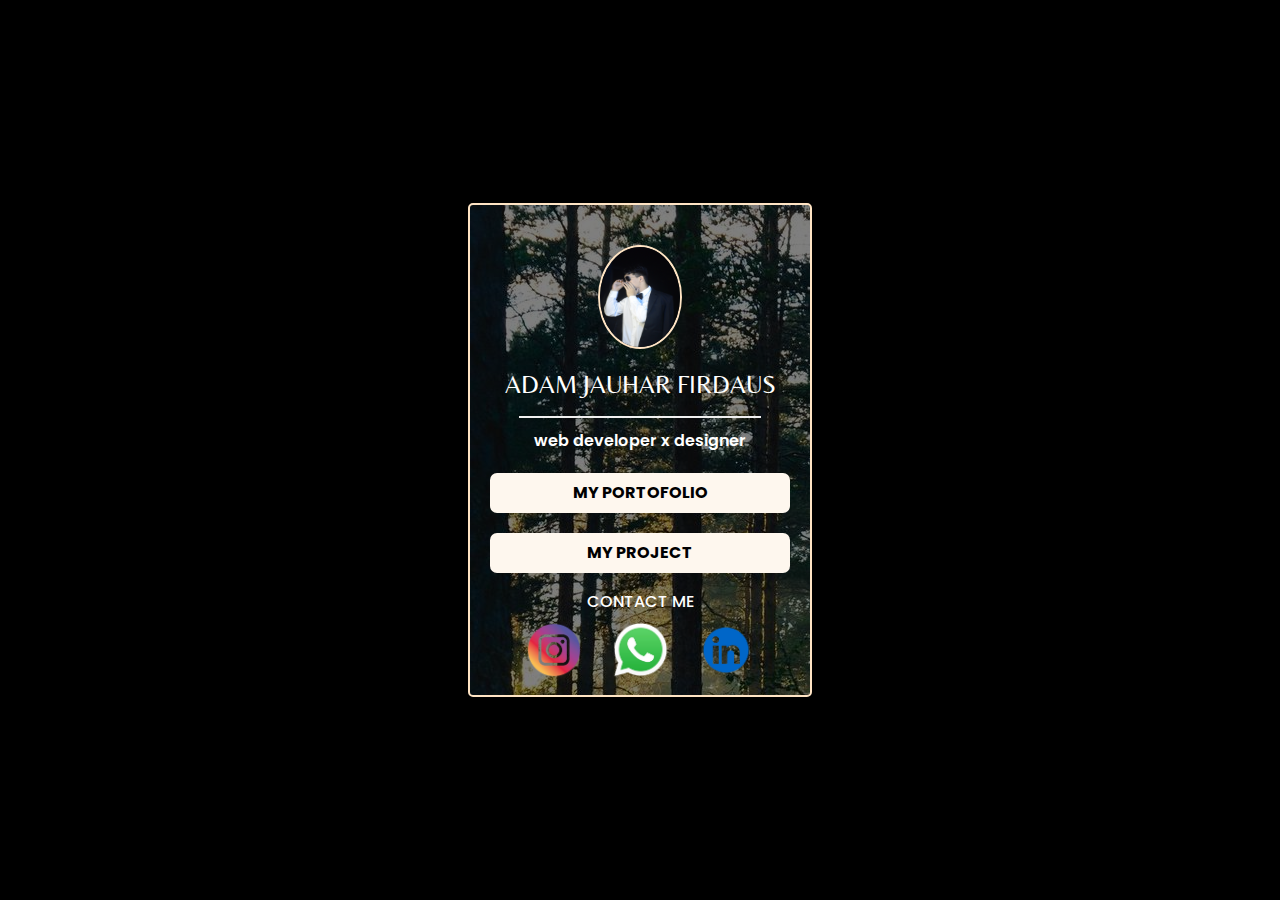
<file: index.html>
<!DOCTYPE html>
<html lang="en">

<head>
    <meta charset="UTF-8">
    <meta name="viewport" content="width=device-width, initial-scale=1.0">
    <title>Portofolio Adam Jauhar Firdaus</title>
    <link rel="preconnect" href="https://fonts.googleapis.com">
    <link rel="preconnect" href="https://fonts.gstatic.com" crossorigin>
    <link href="https://fonts.googleapis.com/css2?family=Belleza&display=swap" rel="stylesheet">
    <link rel="preconnect" href="https://fonts.googleapis.com">
<link rel="preconnect" href="https://fonts.gstatic.com" crossorigin>
<link href="https://fonts.googleapis.com/css2?family=Belleza&family=Poppins:ital,wght@0,100;0,200;0,300;0,400;0,500;0,600;0,700;0,800;0,900;1,100;1,200;1,300;1,400;1,500;1,600;1,700;1,800;1,900&display=swap" rel="stylesheet">
    <link rel="stylesheet" href="pembelajaran13.css">
</head>

<body>
    <div class="kabeh">
        <div class="content">
            <img src="assets/image/potogua.JPG" alt="foto saya" class="poto">
            <h1 class="belleza-regular">ADAM JAUHAR FIRDAUS</h1>
            <p class="garis"></p>
            <p class="web">web developer x designer</p>
            <a href="biodata.html" target="_blank" class="mywebsite">MY PORTOFOLIO</a>
            <a href="myproject.html" target="_blank" class="mywebsite">MY PROJECT</a>
            <p class="contact">CONTACT ME</p>
            <div class="sosial">
            <a class="ig" href="https://instagram.com/jauharfirdaus_adam/" target="_blank"><img src="assets/image/iglogo.png" alt="instagram"></a>
            <a class="ig" href="https://wa.me/+628551321945" target="_blank"><img src="assets/image/walogo.png" alt="whatsapp"></a>
            <a class="ig" href="https://www.linkedin.com/in/hardy-firdaus-285647325/" target="_blank"><img src="assets/image/inlogo.png" alt="linkedin"></a>
        </div>
        </div>
    </div>
</body>

</html>
</file>
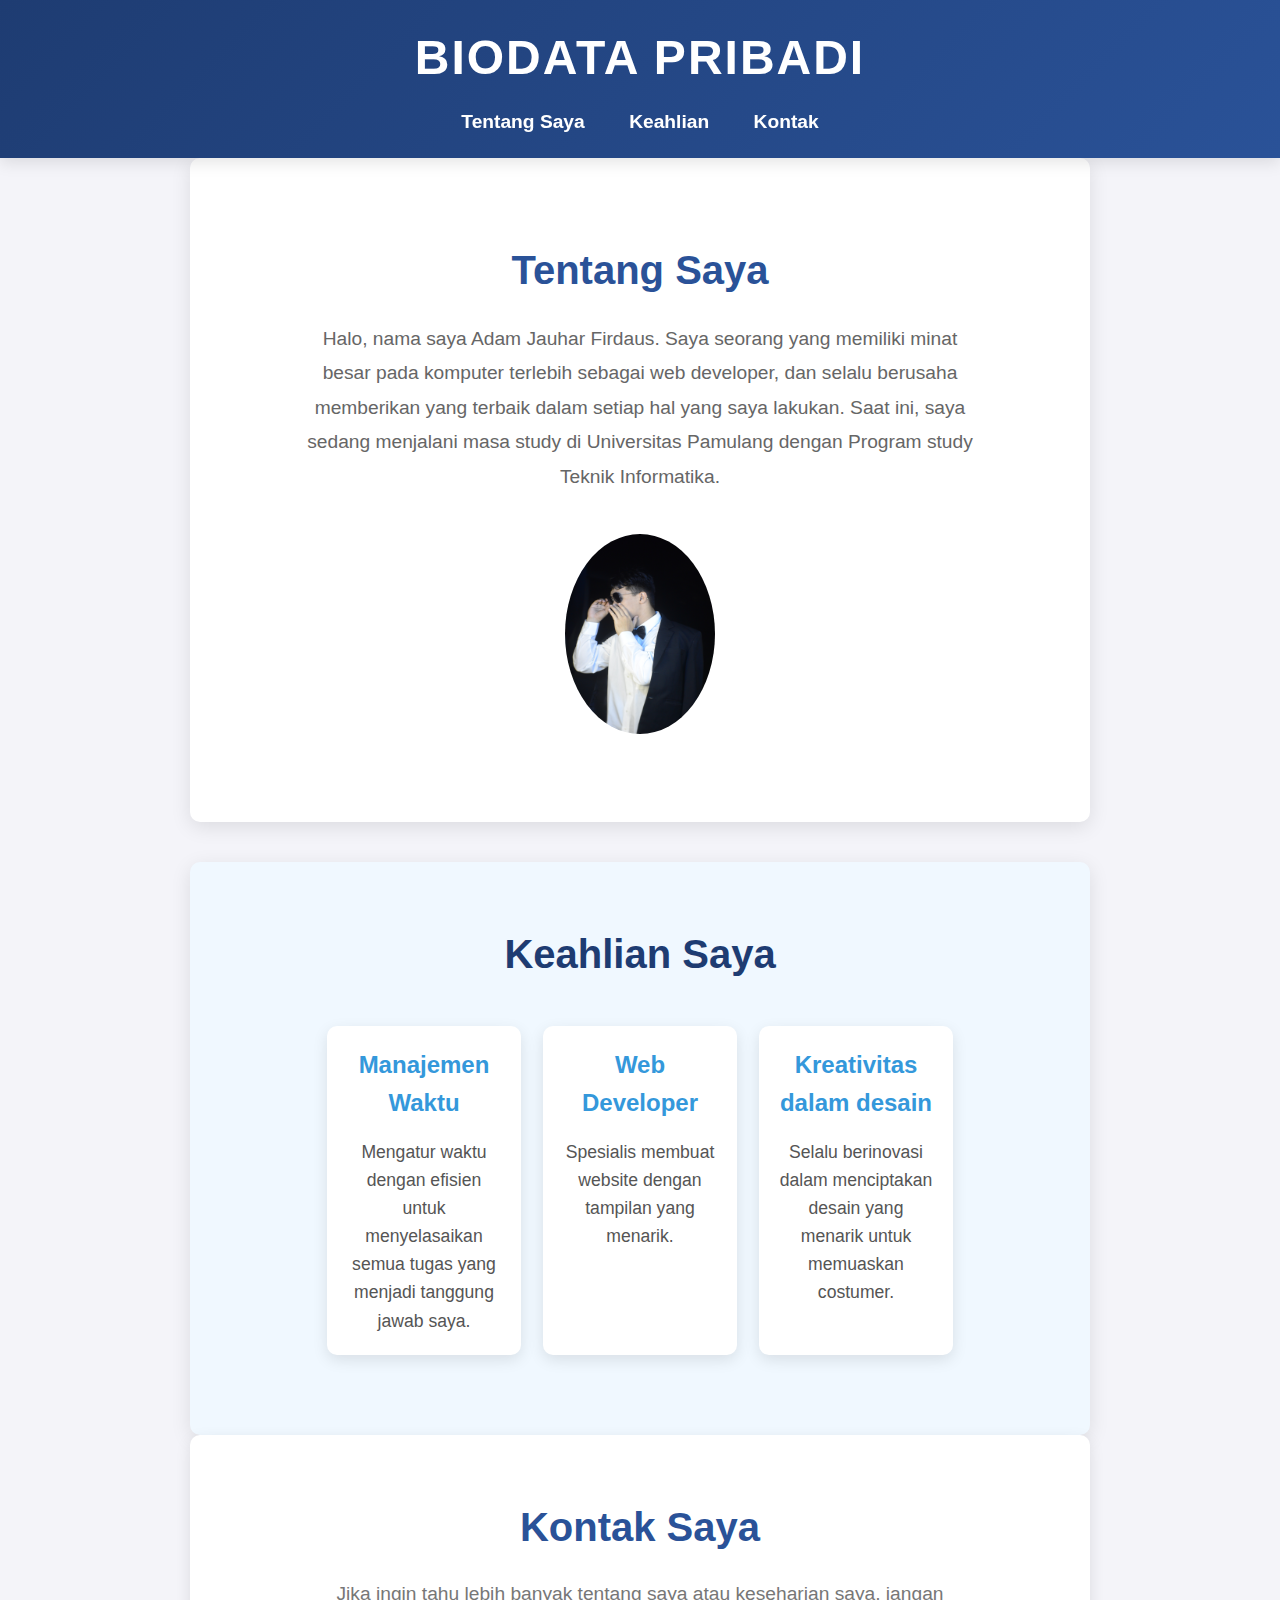
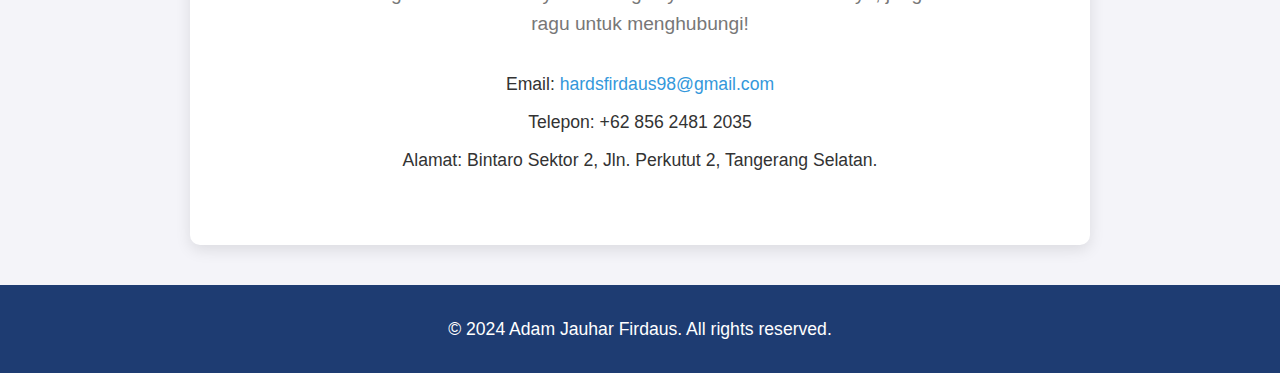
<file: biodata.html>
<!DOCTYPE html>
<html lang="id">
<head>
  <meta charset="UTF-8">
  <meta name="viewport" content="width=device-width, initial-scale=1.0">
  <meta name="description" content="Biodata Pribadi Saya - Blog tentang diri dan perjalanan hidup saya">
  <title>Biodata Pribadi</title>
  <link rel="stylesheet" href="pembelajaran12.css">
</head>
<body>
  <header>
    <div class="container">
      <h1>Biodata Pribadi</h1>
      <nav>
        <ul>
          <li><a href="#about">Tentang Saya</a></li>
          <li><a href="#skills">Keahlian</a></li>
          <li><a href="#contact">Kontak</a></li>
        </ul>
      </nav>
    </div>
  </header>

  <section id="about" class="about-section">
    <div class="container">
      <h2 style="font-family: 'Franklin Gothic Medium', 'Arial Narrow', Arial, sans-serif;">Tentang Saya</h2>
      <p>Halo, nama saya Adam Jauhar Firdaus. Saya seorang yang memiliki minat besar pada komputer terlebih sebagai web developer, dan selalu berusaha memberikan yang terbaik dalam setiap hal yang saya lakukan. Saat ini, saya sedang menjalani masa study di Universitas Pamulang dengan Program study Teknik Informatika.</p>
      <img src="assets/image/potogua.JPG" alt="Foto Saya">
    </div>
  </section>

  <section id="skills" class="skills-section">
    <div class="container">
      <h2 style="font-family: 'Franklin Gothic Medium', 'Arial Narrow', Arial, sans-serif;">Keahlian Saya</h2>
      <div class="skills">
        <div class="skill">
          <h3>Manajemen Waktu</h3>
          <p>Mengatur waktu dengan efisien untuk menyelasaikan semua tugas yang menjadi tanggung jawab saya.</p>
        </div>
        <div class="skill">
          <h3>Web Developer</h3>
          <p>Spesialis membuat website dengan tampilan yang menarik.</p>
        </div>
        <div class="skill">
          <h3>Kreativitas dalam desain</h3>
          <p>Selalu berinovasi dalam menciptakan desain yang menarik untuk memuaskan costumer.</p>
        </div>
      </div>
    </div>
  </section>

  <section id="contact" class="contact-section">
    <div class="container">
      <h2 style="font-family: 'Franklin Gothic Medium', 'Arial Narrow', Arial, sans-serif;">Kontak Saya</h2>
      <p>Jika ingin tahu lebih banyak tentang saya atau keseharian saya, jangan ragu untuk menghubungi!</p>
      <ul>
        <li>Email: <a href="mailto:hardsfirdaus98@gmail.com">hardsfirdaus98@gmail.com</a></li>
        <li>Telepon: +62 856 2481 2035</li>
        <li>Alamat: Bintaro Sektor 2, Jln. Perkutut 2, Tangerang Selatan.</li>
      </ul>
    </div>
  </section>

  <footer>
    <div class="container">
      <p>&copy; 2024 Adam Jauhar Firdaus. All rights reserved.</p>
    </div>
  </footer>
</body>
</html>
</file>
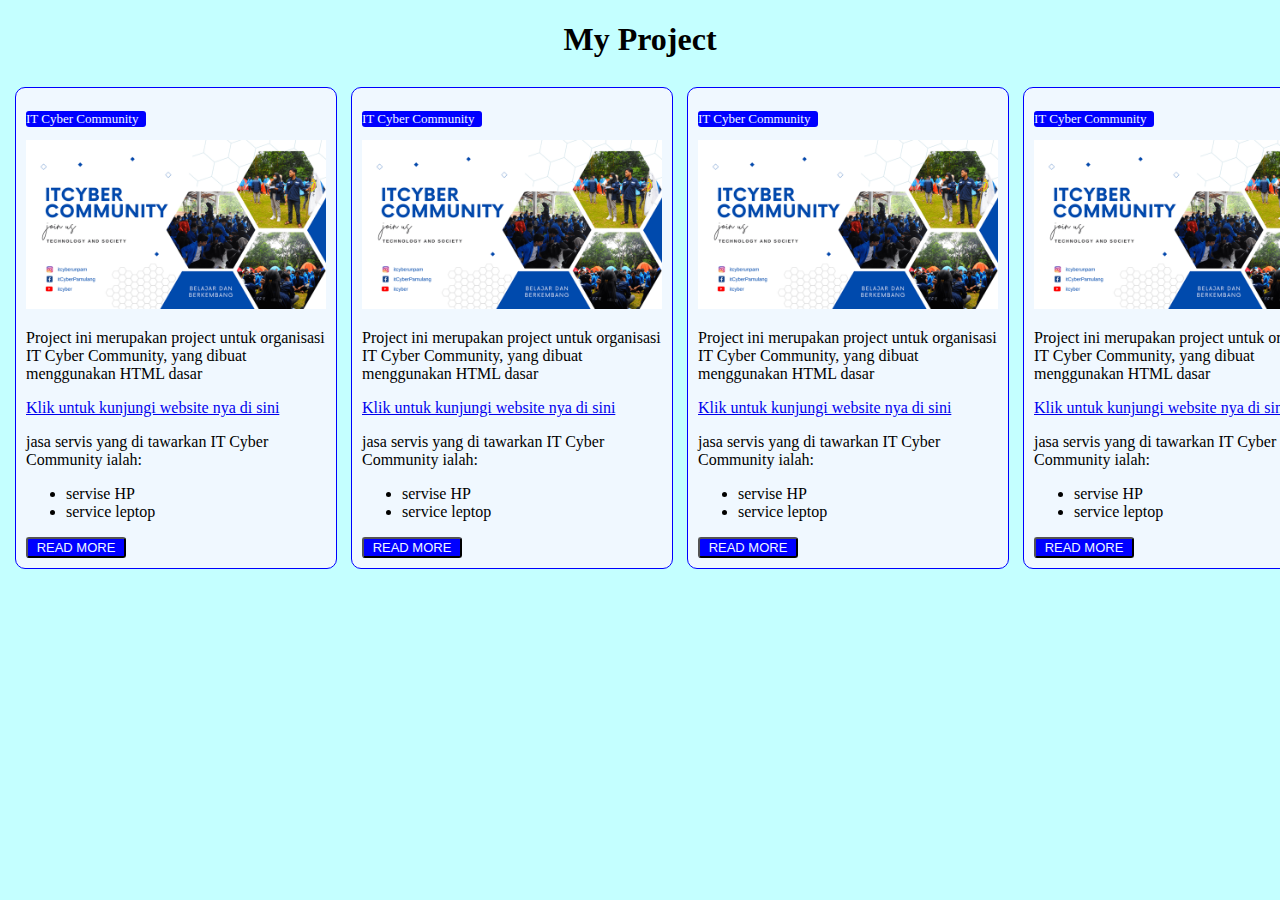
<file: myproject.html>
<!DOCTYPE html>
<html lang="en">

<head>
    <meta charset="UTF-8">
    <meta name="viewport" content="width=device-width, initial-scale=1.0">
    <title>pembelajaran9</title>
    <link rel="stylesheet" href="pembelajaran9.css">
</head>

<body>
    <nav>
    </nav>
    <h1 class="dio">My Project</h1>
    <div class="kabeh">
        <div class="no1">
            <p class="itcyber">IT Cyber Community</p>
            <img class="image" src="assets/image/project.png" alt="">
            <p>Project ini merupakan project untuk organisasi IT Cyber Community, yang dibuat menggunakan HTML dasar</p>
            <a href="#">Klik untuk kunjungi website nya di sini</a>
            <p>jasa servis yang di tawarkan IT Cyber Community ialah:</p>
            <ul>
                <li>servise HP</li>
                <li>service leptop</li>
            </ul>
            <button>READ MORE</button>
        </div>
        <div class="no1">
            <p class="itcyber">IT Cyber Community</p>
            <img class="image" src="assets/image/project.png" alt="">
            <p>Project ini merupakan project untuk organisasi IT Cyber Community, yang dibuat menggunakan HTML dasar</p>
            <a href="#">Klik untuk kunjungi website nya di sini</a>
            <p>jasa servis yang di tawarkan IT Cyber Community ialah:</p>
            <ul>
                <li>servise HP</li>
                <li>service leptop</li>
            </ul>
            <button>READ MORE</button>
        </div>
        <div class="no1">
            <p class="itcyber">IT Cyber Community</p>
            <img class="image" src="assets/image/project.png" alt="">
            <p>Project ini merupakan project untuk organisasi IT Cyber Community, yang dibuat menggunakan HTML dasar</p>
            <a href="#">Klik untuk kunjungi website nya di sini</a>
            <p>jasa servis yang di tawarkan IT Cyber Community ialah:</p>
            <ul>
                <li>servise HP</li>
                <li>service leptop</li>
            </ul>
            <button>READ MORE</button>
        </div>
        <div class="no1">
            <p class="itcyber">IT Cyber Community</p>
            <img class="image" src="assets/image/project.png" alt="">
            <p>Project ini merupakan project untuk organisasi IT Cyber Community, yang dibuat menggunakan HTML dasar</p>
            <a href="#">Klik untuk kunjungi website nya di sini</a>
            <p>jasa servis yang di tawarkan IT Cyber Community ialah:</p>
            <ul>
                <li>servise HP</li>
                <li>service leptop</li>
            </ul>
            <button>READ MORE</button>
        </div>
    </div>
</body>

</html>
</file>
<file: pembelajaran13.css>
body {
    display: flex;
    justify-content: center;
    align-items: center;
    height: 100vh;
    margin: 0;
    font-family: Arial, sans-serif;
    background-color: black;
    background-size: cover;
    background-position: center;
    background-repeat: no-repeat;
    background-attachment: fixed;
}

.content {
    border: 2px solid bisque;
    border-radius: 5px;
    justify-content: center;
    align-items: center;
    background-color: rgb(0, 0, 0);
    background-blend-mode: darken;
    background-image: url('assets/image/background.jpeg');
    color: white;
    text-align: center;
    padding: 20px;
    background-color: rgba(0, 0, 0, 0.5);
    height: 450px;
    width: 300px;
    box-shadow: 0 4px 8px rgba(0, 0, 0, 0.2);
}

.poto {
    margin-top: 20px;
    height: 100px;
    width: 80px;
    border-radius: 50%;
    object-position: center;
    border: 2px solid bisque;

}

.belleza-regular {
    font-family: "Belleza", sans-serif;
    font-weight: 400;
    font-style: normal;
    font-size: 25px;
}

.garis {
    margin: auto;
    max-width: 80%;
    margin-top: 10px;
    border: none;
    height: 0px;
    border: 1.5px solid #f0f0f0;

}

.kabeh {
    display: flex;
    justify-content: center;
    align-items: center;
    height: 100%;
}

.web {
    margin-top: 10px;
    font-family: "Poppins", sans-serif;
  font-weight: 600;
  font-style: normal;
}
.mywebsite {
    display: flex;
    justify-content: center;
    align-items: center;
    color: black;
    margin-top: 20px;
    font-family: "Poppins", sans-serif;
  font-weight: 700;
  font-style: normal;
  background-color: rgb(254, 247, 238);
  height: 40px;
  border-radius: 7px;
  text-decoration: none;
}
.mywebsite:hover {
    transform: scale(1.05);
    box-shadow: 0 4px 20px rgba(0, 0, 0, 0.2);
}
.mywebsite:active {
    transform: scale(0.95);
    box-shadow: 0 2px 10px rgba(0, 0, 0, 0.2);
}
.contact {
    font-family: "Poppins", sans-serif;
  font-weight: 500;
  font-style: normal;
}
.ig img {
    margin-top: -10px;
    height: 60px;
    width: 60px;
    padding-left: 13px;
    padding-right: 13px;
}
.sosial {
    display: flex;
    align-items: center;
    justify-content: center;
}
.ig img:hover {
    transform: scale(1.05);
    box-shadow: 0 4px 20px rgba(0, 0, 0, 0.2);
}
</file>
<file: pembelajaran12.css>
* {
    margin: 0;
    padding: 0;
    box-sizing: border-box;
  }
  
  body {
    font-family: 'Poppins', sans-serif;
    line-height: 1.6;
    background-color: #f4f4f9;
    color: #333;
  }
  
  .container {
    width: 80%;
    max-width: 1000px; /* Membatasi lebar maksimal */
    margin: 0 auto;
    padding: 20px;
  }
  
  header {
    background: linear-gradient(135deg, #1e3c72 0%, #2a5298 100%);
    color: white;
    text-align: center;
    box-shadow: 0px 5px 15px rgba(0, 0, 0, 0.1);
    position: sticky;
    top: 0;
    z-index: 1000;
  }
  
  header h1 {
    font-size: 3em;
    margin-bottom: 10px;
    text-transform: uppercase;
    letter-spacing: 2px;
    animation: slide-in 1s ease-in-out;
  }
  
  nav ul {
    list-style: none;
    padding: 0;
  }
  
  nav ul li {
    display: inline-block;
    margin: 0 20px;
  }
  
  nav ul li a {
    color: white;
    text-decoration: none;
    font-weight: bold;
    font-size: 1.2em;
    transition: color 0.3s ease-in-out;
  }
  
  nav ul li a:hover {
    color: #ffdd57;
  }
  
  /* Sections Styling */
  section {
    padding: 60px 0;
    width: 80%; /* Mengurangi lebar */
    max-width: 900px; /* Batas lebar maksimal */
    margin: 0 auto; /* Menempatkan di tengah layar */
  }
  
  .about-section {
    background: #ffffff;
    box-shadow: 0px 5px 20px rgba(0, 0, 0, 0.1);
    border-radius: 10px;
    text-align: center;
    margin-bottom: 40px;
  }
  
  .about-section img {
    width: 150px;
    height: 200px;
    border-radius: 50%;
    margin-top: 20px;
    transition: transform 0.3s ease-in-out;
  }
  
  .about-section img:hover {
    transform: scale(1.1);
  }
  
  .about-section h2 {
    font-size: 2.5em;
    margin-bottom: 20px;
    color: #2a5298;
    animation: fade-in 1.5s ease-in;
  }
  
  .about-section p {
    font-size: 1.2em;
    color: #666;
    line-height: 1.8;
    max-width: 800px;
    margin: 20px auto;
    animation: fade-in 2s ease-in;
  }
  
  .skills-section {
    background: #f0f8ff;
    padding: 40px 20px;
    border-radius: 10px;
    box-shadow: 0px 5px 20px rgba(0, 0, 0, 0.1);
  }
  
  .skills-section h2 {
    text-align: center;
    font-size: 2.5em;
    color: #1e3c72;
    margin-bottom: 40px;
  }
  
  .skills {
    display: flex;
    justify-content: space-around;
    flex-wrap: wrap;
  }
  
  .skill {
    width: 30%;
    background: white;
    border-radius: 10px;
    padding: 20px;
    margin-bottom: 20px;
    text-align: center;
    box-shadow: 0px 5px 15px rgba(0, 0, 0, 0.1);
    transition: transform 0.3s ease, box-shadow 0.3s ease;
  }
  
  .skill:hover {
    transform: translateY(-10px);
    box-shadow: 0px 10px 20px rgba(0, 0, 0, 0.2);
  }
  
  .skill h3 {
    font-size: 1.5em;
    margin-bottom: 15px;
    color: #3498db;
  }
  
  .skill p {
    font-size: 1.1em;
    color: #555;
  }
  
  .contact-section {
    background: #fff;
    padding: 40px;
    text-align: center;
    box-shadow: 0px 5px 15px rgba(0, 0, 0, 0.1);
    border-radius: 10px;
  }
  
  .contact-section h2 {
    font-size: 2.5em;
    color: #2a5298;
    margin-bottom: 20px;
  }
  
  .contact-section p {
    font-size: 1.2em;
    color: #777;
    margin-bottom: 30px;
  }
  
  .contact-section ul {
    list-style: none;
    font-size: 1.1em;
  }
  
  .contact-section ul li {
    margin: 10px 0;
  }
  
  .contact-section ul li a {
    color: #3498db;
    text-decoration: none;
    transition: color 0.3s;
  }
  
  .contact-section ul li a:hover {
    color: #ffdd57;
  }
  
  footer {
    background: #1e3c72;
    color: white;
    padding: 10px 0;
    text-align: center;
    margin-top: 40px;
  }
  
  footer p {
    margin: 0;
    font-size: 1.1em;
  }
  
  footer a {
    color: #ffdd57;
    text-decoration: none;
  }
  
  footer a:hover {
    color: white;
  }
  
  /* Responsive Design */
  @media (max-width: 768px) {
    .skills {
      flex-direction: column;
      align-items: center;
    }
  
    .skill {
      width: 80%;
    }
  
    section {
      width: 90%; /* Lebih kecil pada layar kecil */
    }
}
</file>
<file: pembelajaran9.css>
body {
    background-color: rgb(196, 255, 255);
 }
 .dio {
    text-align: center;
 }
 .no1 {
    width: 300px;
    background-color: aliceblue;
    border: 1px solid blue;
    padding: 10px;
    border-radius: 10px;
    margin: 7px;
}
.image{
    width: 300px;
}
.itcyber{
    font-size: small;
    color: aliceblue;
    background-color: blue;
    width: 120px;
    border-radius: 3px;
}
button{
    font-size: small;
    color: aliceblue;
    background-color: blue;
    width: 100px;
    border-radius: 3px;
}
.kabeh{
    display: flex;
}
</file>
